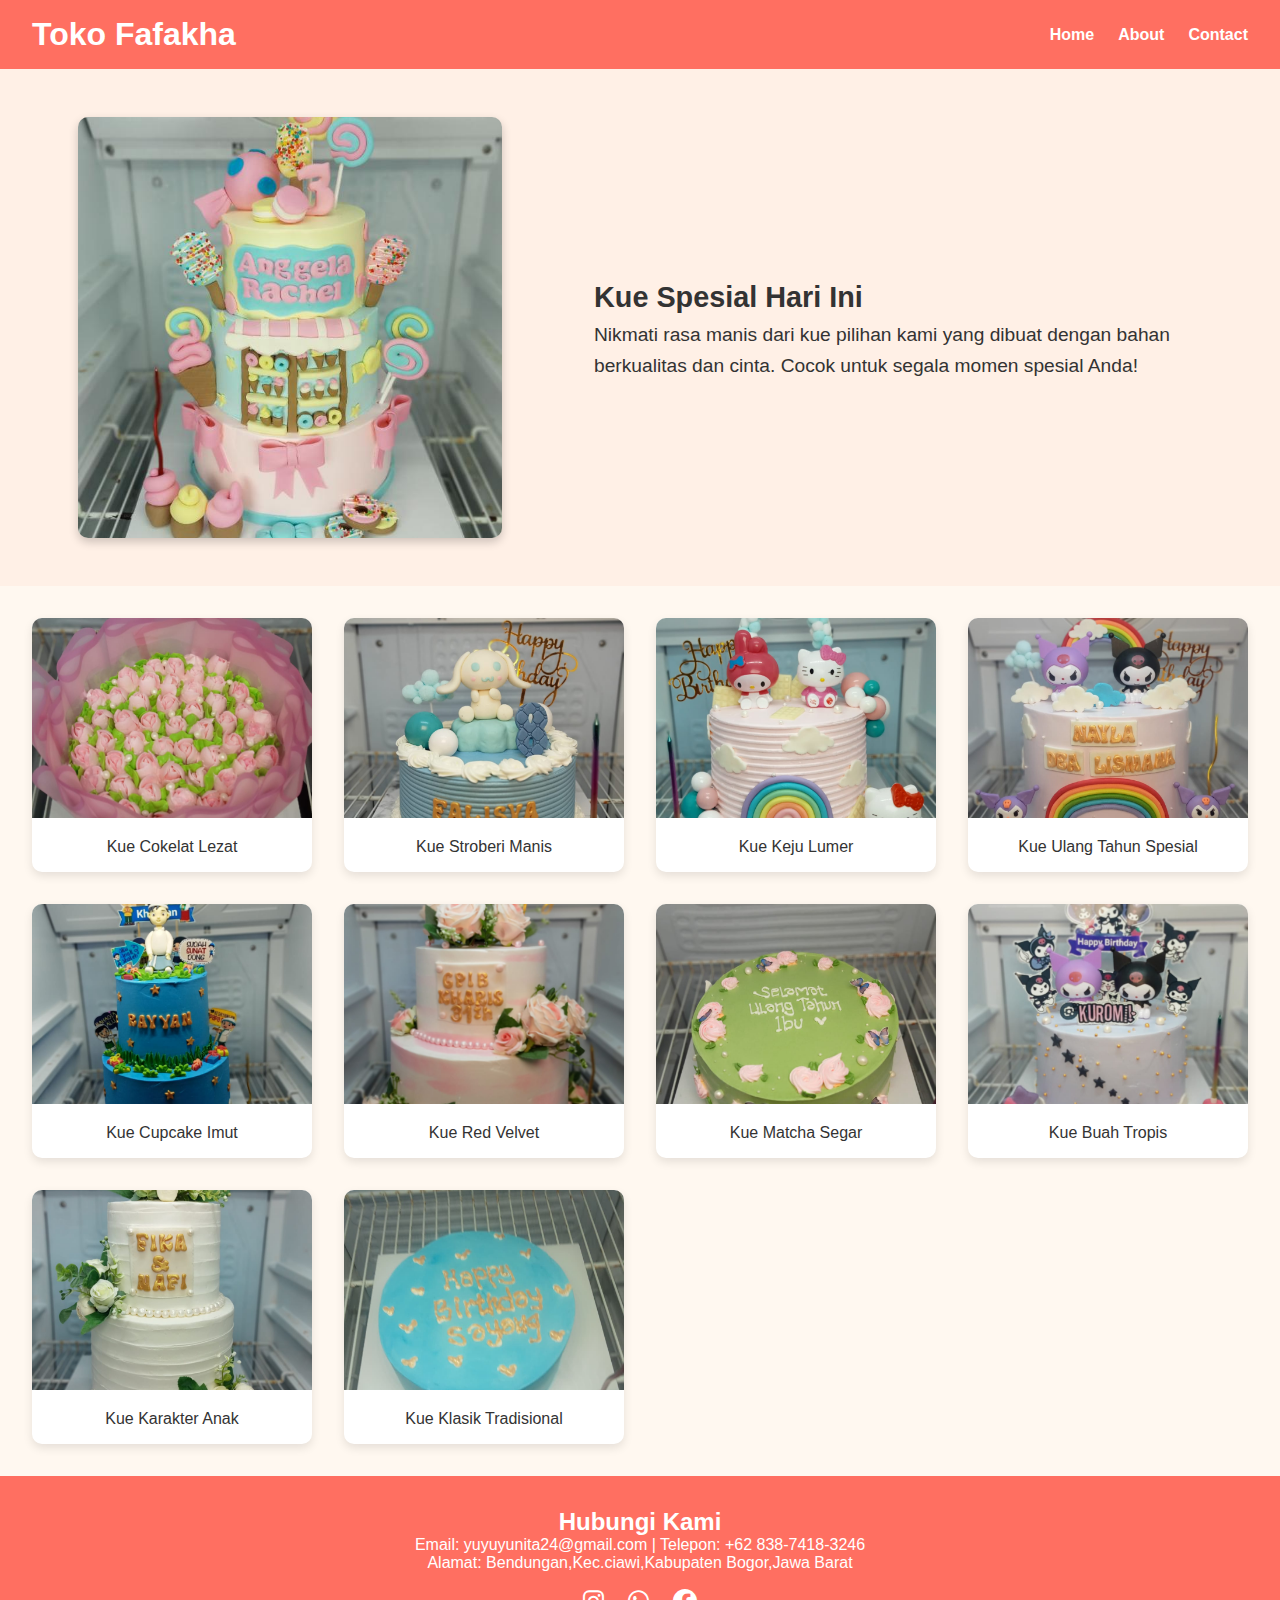
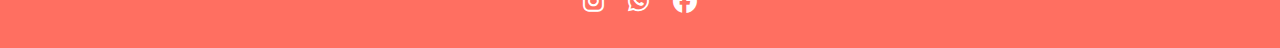
<file: index.html>
<!DOCTYPE html>
<html lang="id">
<head>
  <meta charset="UTF-8">
  <meta name="viewport" content="width=device-width, initial-scale=1.0">
  <title>Toko Kue Fafakha</title>
  <link rel="stylesheet" href="https://cdnjs.cloudflare.com/ajax/libs/font-awesome/6.4.0/css/all.min.css">
  <style>
    * {
      margin: 0;
      padding: 0;
      box-sizing: border-box;
      font-family: Arial, sans-serif;
    }

    body {
      background-color: #fff8f0;
      color: #333;
    }

    header {
      background-color: #ff6f61;
      padding: 1rem 2rem;
      display: flex;
      justify-content: space-between;
      align-items: center;
    }

    .navbar {
      display: flex;
      gap: 1.5rem;
    }

    .navbar a {
      text-decoration: none;
      color: white;
      font-weight: bold;
      transition: color 0.3s;
    }

    .navbar a:hover {
      color: #ffe5d4;
    }

    .hero {
      display: flex;
      align-items: center;
      justify-content: space-around;
      padding: 3rem 2rem;
      background-color: #fff0e6;
    }

    .hero img {
      max-width: 40%;
      border-radius: 10px;
      box-shadow: 0 4px 10px rgba(0, 0, 0, 0.2);
    }

    .hero-description {
      max-width: 50%;
      font-size: 1.2rem;
      line-height: 1.6;
    }

    .gallery {
      display: grid;
      grid-template-columns: repeat(auto-fit, minmax(250px, 1fr));
      gap: 2rem;
      padding: 2rem;
    }

    .cake-card {
      background-color: #fff;
      border-radius: 10px;
      overflow: hidden;
      transition: transform 0.3s ease, box-shadow 0.3s ease;
      box-shadow: 0 4px 10px rgba(0,0,0,0.1);
      cursor: pointer;
    }

    .cake-card:hover {
      transform: scale(1.05);
      box-shadow: 0 10px 25px rgba(0,0,0,0.2);
    }

    .cake-card img {
      width: 100%;
      height: 200px;
      object-fit: cover;
    }

    .cake-card .description {
      padding: 1rem;
      text-align: center;
    }

    footer {
      background-color: #ff6f61;
      color: white;
      text-align: center;
      padding: 2rem 1rem;
    }

    .social-icons {
      margin-top: 1rem;
      display: flex;
      justify-content: center;
      gap: 1.5rem;
    }

    .social-icons a {
      color: white;
      font-size: 1.5rem;
      transition: color 0.3s ease;
    }

    .social-icons a:hover {
      color: #ffe5d4;
    }

    @media (max-width: 768px) {
      .hero {
        flex-direction: column;
        text-align: center;
      }

      .hero img, .hero-description {
        max-width: 100%;
      }
    }
  </style>
</head>
<body>
  <header>
    <h1 style="color: white">Toko Fafakha</h1>
    <nav class="navbar">
      <a href="#home">Home</a>
      <a href="#about">About</a>
      <a href="#contact">Contact</a>
    </nav>
  </header>

  <section class="hero" id="home">
    <img src="poto barang/Cuplikan layar 2025-04-20 204729.png" alt="Kue Istimewa">
    <div class="hero-description">
      <h2>Kue Spesial Hari Ini</h2>
      <p>Nikmati rasa manis dari kue pilihan kami yang dibuat dengan bahan berkualitas dan cinta. Cocok untuk segala momen spesial Anda!</p>
    </div>
  </section>

  <section class="gallery">
    <div class="cake-card">
      <img src="poto barang/kue 180.jpg" alt="Kue 1">
      <div class="description">Kue Cokelat Lezat</div>
    </div>
    <div class="cake-card">
      <img src="poto barang/kue 190.jpg" alt="Kue 2">
      <div class="description">Kue Stroberi Manis</div>
    </div>
    <div class="cake-card">
      <img src="poto barang/kue 250.jpg" alt="Kue 3">
      <div class="description">Kue Keju Lumer</div>
    </div>
    <div class="cake-card">
      <img src="poto barang/kue 350.jpg" alt="Kue 4">
      <div class="description">Kue Ulang Tahun Spesial</div>
    </div>
    <div class="cake-card">
      <img src="poto barang/kue 360.jpg" alt="Kue 5">
      <div class="description">Kue Cupcake Imut</div>
    </div>
    <div class="cake-card">
      <img src="poto barang/kue 650.jpg" alt="Kue 6">
      <div class="description">Kue Red Velvet</div>
    </div>
    <div class="cake-card">
      <img src="poto barang/kue150.jpg" alt="Kue 7">
      <div class="description">Kue Matcha Segar</div>
    </div>
    <div class="cake-card">
      <img src="poto barang/kue250.jpg" alt="Kue 8">
      <div class="description">Kue Buah Tropis</div>
    </div>
    <div class="cake-card">
      <img src="poto barang/kue370.jpg" alt="Kue 9">
      <div class="description">Kue Karakter Anak</div>
    </div>
    <div class="cake-card">
      <img src="poto barang/kue 85.jpg" alt="Kue 10">
      <div class="description">Kue Klasik Tradisional</div>
    </div>
  </section>

  <footer id="contact">
    <h2>Hubungi Kami</h2>
    <p>Email: yuyuyunita24@gmail.com | Telepon: +62 838-7418-3246</p>
    <p>Alamat: Bendungan,Kec.ciawi,Kabupaten Bogor,Jawa Barat</p>
    <div class="social-icons">
      <a href="https://www.instagram.com/fafakhacake?igsh=MTZldmZ5NmUxdnZpMQ==" target="_blank" aria-label="Instagram"><i class="fab fa-instagram"></i></a>
      <a href="https://wa.me/6283874183246" target="_blank" aria-label="WhatsApp"><i class="fab fa-whatsapp"></i></a>
      <a href="https://www.facebook.com/share/1AMKouXs9W/" target="_blank" aria-label="Facebook"><i class="fab fa-facebook"></i></a>
    </div>
  </footer>

  <script>
    console.log("Website Toko Kue Manis telah dimuat.");
  </script>
</body>
</html>
</file>
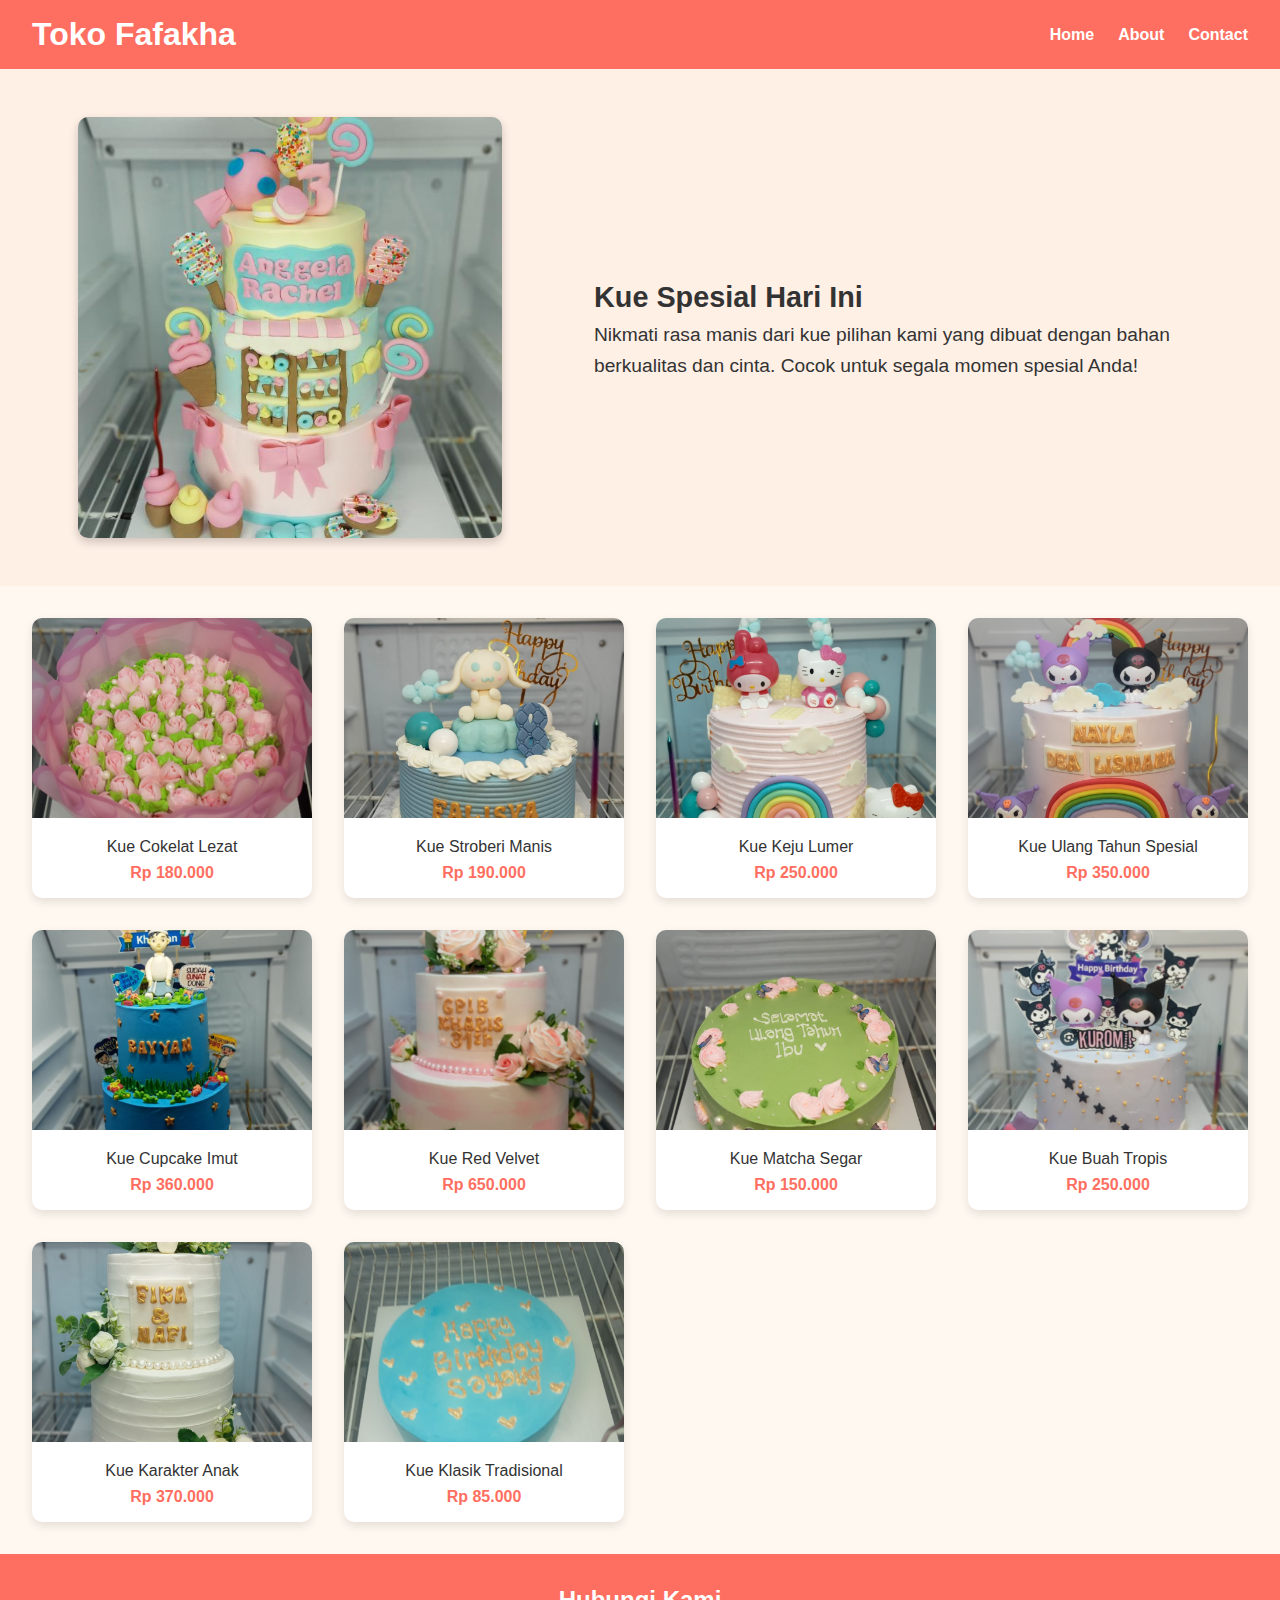
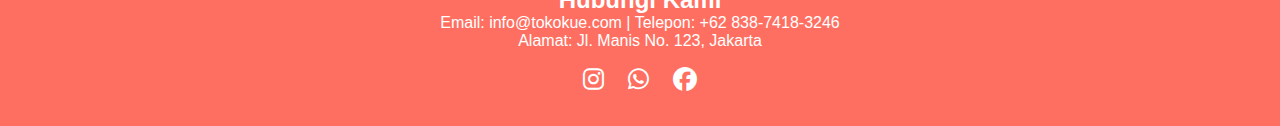
<file: perbaikan.html>
<!DOCTYPE html>
<html lang="id">
<head>
  <meta charset="UTF-8">
  <meta name="viewport" content="width=device-width, initial-scale=1.0">
  <title>Toko Kue Fafakha</title>
  <link rel="stylesheet" href="https://cdnjs.cloudflare.com/ajax/libs/font-awesome/6.4.0/css/all.min.css">
  <style>
    * {
      margin: 0;
      padding: 0;
      box-sizing: border-box;
      font-family: Arial, sans-serif;
    }

    body {
      background-color: #fff8f0;
      color: #333;
    }

    header {
      background-color: #ff6f61;
      padding: 1rem 2rem;
      display: flex;
      justify-content: space-between;
      align-items: center;
    }

    .navbar {
      display: flex;
      gap: 1.5rem;
    }

    .navbar a {
      text-decoration: none;
      color: white;
      font-weight: bold;
      transition: color 0.3s;
    }

    .navbar a:hover {
      color: #ffe5d4;
    }

    .hero {
      display: flex;
      align-items: center;
      justify-content: space-around;
      padding: 3rem 2rem;
      background-color: #fff0e6;
    }

    .hero img {
      max-width: 40%;
      border-radius: 10px;
      box-shadow: 0 4px 10px rgba(0, 0, 0, 0.2);
    }

    .hero-description {
      max-width: 50%;
      font-size: 1.2rem;
      line-height: 1.6;
    }

    .gallery {
      display: grid;
      grid-template-columns: repeat(auto-fit, minmax(250px, 1fr));
      gap: 2rem;
      padding: 2rem;
    }

    .cake-card {
      background-color: #fff;
      border-radius: 10px;
      overflow: hidden;
      transition: transform 0.3s ease, box-shadow 0.3s ease;
      box-shadow: 0 4px 10px rgba(0,0,0,0.1);
      cursor: pointer;
    }

    .cake-card:hover {
      transform: scale(1.05);
      box-shadow: 0 10px 25px rgba(0,0,0,0.2);
    }

    .cake-card img {
      width: 100%;
      height: 200px;
      object-fit: cover;
    }

    .cake-card .description {
      padding: 1rem;
      text-align: center;
    }

    .price {
      font-weight: bold;
      color: #ff6f61;
      margin-top: 0.5rem;
    }

    footer {
      background-color: #ff6f61;
      color: white;
      text-align: center;
      padding: 2rem 1rem;
    }

    .social-icons {
      margin-top: 1rem;
      display: flex;
      justify-content: center;
      gap: 1.5rem;
    }

    .social-icons a {
      color: white;
      font-size: 1.5rem;
      transition: color 0.3s ease;
    }

    .social-icons a:hover {
      color: #ffe5d4;
    }

    @media (max-width: 768px) {
      .hero {
        flex-direction: column;
        text-align: center;
      }

      .hero img, .hero-description {
        max-width: 100%;
      }
    }
  </style>
</head>
<body>
  <header>
    <h1 style="color: white">Toko Fafakha</h1>
    <nav class="navbar">
      <a href="#home">Home</a>
      <a href="#about">About</a>
      <a href="#contact">Contact</a>
    </nav>
  </header>

  <section class="hero" id="home">
    <img src="poto barang/Cuplikan layar 2025-04-20 204729.png" alt="Kue Istimewa">
    <div class="hero-description">
      <h2>Kue Spesial Hari Ini</h2>
      <p>Nikmati rasa manis dari kue pilihan kami yang dibuat dengan bahan berkualitas dan cinta. Cocok untuk segala momen spesial Anda!</p>
    </div>
  </section>
  <section class="gallery">
    <div class="cake-card">
      <img src="poto barang/kue 180.jpg" alt="Kue 1">
      <div class="description">
        Kue Cokelat Lezat
        <div class="price">Rp 180.000</div>
      </div>
    </div>
    <div class="cake-card">
      <img src="poto barang/kue 190.jpg" alt="Kue 2">
      <div class="description">
        Kue Stroberi Manis
        <div class="price">Rp 190.000</div>
      </div>
    </div>
    <div class="cake-card">
      <img src="poto barang/kue 250.jpg" alt="Kue 3">
      <div class="description">
        Kue Keju Lumer
        <div class="price">Rp 250.000</div>
      </div>
    </div>
    <div class="cake-card">
      <img src="poto barang/kue 350.jpg" alt="Kue 4">
      <div class="description">
        Kue Ulang Tahun Spesial
        <div class="price">Rp 350.000</div>
      </div>
    </div>
    <div class="cake-card">
      <img src="poto barang/kue 360.jpg" alt="Kue 5">
      <div class="description">
        Kue Cupcake Imut
        <div class="price">Rp 360.000</div>
      </div>
    </div>
    <div class="cake-card">
      <img src="poto barang/kue 650.jpg" alt="Kue 6">
      <div class="description">
        Kue Red Velvet
        <div class="price">Rp 650.000</div>
      </div>
    </div>
    <div class="cake-card">
      <img src="poto barang/kue150.jpg" alt="Kue 7">
      <div class="description">
        Kue Matcha Segar
        <div class="price">Rp 150.000</div>
      </div>
    </div>
    <div class="cake-card">
      <img src="poto barang/kue250.jpg" alt="Kue 8">
      <div class="description">
        Kue Buah Tropis
        <div class="price">Rp 250.000</div>
      </div>
    </div>
    <div class="cake-card">
      <img src="poto barang/kue370.jpg" alt="Kue 9">
      <div class="description">
        Kue Karakter Anak
        <div class="price">Rp 370.000</div>
      </div>
    </div>
    <div class="cake-card">
      <img src="poto barang/kue 85.jpg" alt="Kue 10">
      <div class="description">
        Kue Klasik Tradisional
        <div class="price">Rp 85.000</div>
      </div>
    </div>
  </section>

  <footer id="contact">
    <h2>Hubungi Kami</h2>
    <p>Email: info@tokokue.com | Telepon: +62 838-7418-3246</p>
    <p>Alamat: Jl. Manis No. 123, Jakarta</p>
    <div class="social-icons">
      <a href="https://www.instagram.com/fafakhacake?igsh=MTZldmZ5NmUxdnZpMQ==" target="_blank" aria-label="Instagram"><i class="fab fa-instagram"></i></a>
      <a href="https://wa.me/6283874183246" target="_blank" aria-label="WhatsApp"><i class="fab fa-whatsapp"></i></a>
      <a href="https://www.facebook.com/share/1AMKouXs9W/" target="_blank" aria-label="Facebook"><i class="fab fa-facebook"></i></a>
    </div>
  </footer>

  <script>
    console.log("Website Toko Kue Manis telah dimuat.");
  </script>
</body>
</html>
</file>
